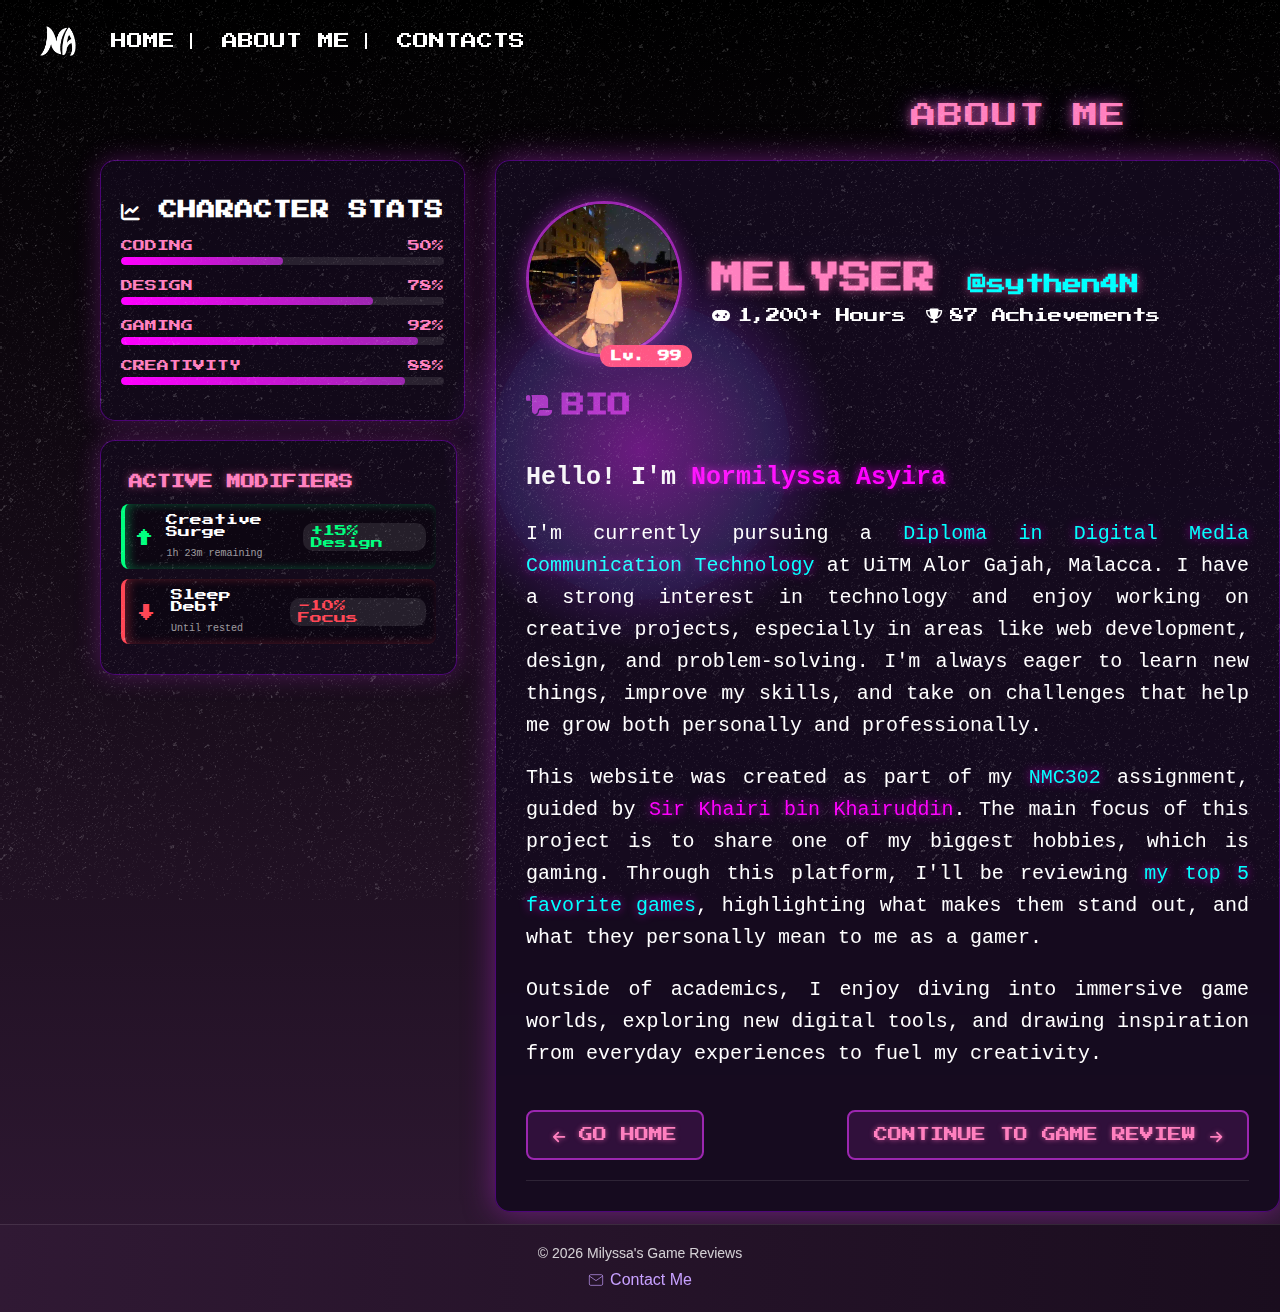
<file: about.html>
<!doctypehtml><html lang=en><meta charset=UTF-8><meta content="width=device-width,initial-scale=1"name=viewport><title>About Me</title><link href=cssabout.css rel=stylesheet><link href=https://cdnjs.cloudflare.com/ajax/libs/font-awesome/6.5.0/css/all.min.css rel=stylesheet><div class=bubble id=bubble></div><div id=mainContent><header class=sticky-header><nav><ul id=header-ul><img alt=logo src="icons/NA.png"><li id=HOME><a href=index.html>H<span class=A-hover>O</span>ME</a><li id=ABOUT><a href=about.html class=active><span class=A-hover>A</span>BOUT ME</a><li id=CONTACTS><a href=contacts.html>CON<span class=A-hover>T</span>ACTS</a></ul></nav></header><div class=xp-divider>ABOUT ME</div><section class=game-container><div class=character-stats><h3><i class="fas fa-chart-line"></i> CHARACTER STATS</h3><div class=stat-bar><div class=stat-label><span>CODING</span> <span>50%</span></div><div class=stat-progress><div class=stat-progress-fill style=width:50%></div></div></div><div class=stat-bar><div class=stat-label><span>DESIGN</span> <span>78%</span></div><div class=stat-progress><div class=stat-progress-fill style=width:78%></div></div></div><div class=stat-bar><div class=stat-label><span>GAMING</span> <span>92%</span></div><div class=stat-progress><div class=stat-progress-fill style=width:92%></div></div></div><div class=stat-bar><div class=stat-label><span>CREATIVITY</span> <span>88%</span></div><div class=stat-progress><div class=stat-progress-fill style=width:88%></div></div></div></div><div class=active-effects><h3><i class="fas fa-sparkles"></i> ACTIVE MODIFIERS</h3><div class="effect buff"><div class=effect-icon>↑</div><div class=effect-info><span class=effect-name>Creative Surge</span> <span class=effect-duration>1h 23m remaining</span></div><span class=effect-value>+15% Design</span></div><div class="effect debuff"><div class=effect-icon>↓</div><div class=effect-info><span class=effect-name>Sleep Debt</span> <span class=effect-duration>Until rested</span></div><span class=effect-value>-10% Focus</span></div></div><div class=about-card><div class=profile-section><div class=profile-image><img alt=Milyssa src=p/6.webp class=profile-pic><div class=level-badge>Lv. 99</div></div><div class=profile-info><h2>MELYSER <span class=gamertag>@sythen4N</span></h2><div class=game-stats><div class=stat><i class="fas fa-gamepad"></i> <span>1,200+ Hours</span></div><div class=stat><i class="fas fa-trophy"></i> <span>87 Achievements</span></div></div></div></div><div class=bio-section><h3><i class="fas fa-scroll"></i> BIO</h3><h4>Hello! I'm <span class=highlight>Normilyssa Asyira</span></h4><p>I'm currently pursuing a <span class=highlight2>Diploma in Digital Media Communication Technology</span> at UiTM Alor Gajah, Malacca. I have a strong interest in technology and enjoy working on creative projects, especially in areas like web development, design, and problem-solving. I'm always eager to learn new things, improve my skills, and take on challenges that help me grow both personally and professionally.<p>This website was created as part of my <span class=highlight2>NMC302</span> assignment, guided by <span class=highlight>Sir Khairi bin Khairuddin</span>. The main focus of this project is to share one of my biggest hobbies, which is gaming. Through this platform, I'll be reviewing <span class=highlight2>my top 5 favorite games</span>, highlighting what makes them stand out, and what they personally mean to me as a gamer.<p>Outside of academics, I enjoy diving into immersive game worlds, exploring new digital tools, and drawing inspiration from everyday experiences to fuel my creativity.<div class=nav-buttons><a href=index.html class="nav-btn back-btn"><i class="fas fa-arrow-left"></i> GO HOME </a><a href=genshin.html class="nav-btn continue-btn">CONTINUE TO GAME REVIEW <i class="fas fa-arrow-right"></i></a></div></div></div></section><footer class=site-footer><div class=footer-content><p>© <span id=current-year></span> Milyssa's Game Reviews</p><a href=mailto:nrmilyssarz@gmail.com class=footer-contact><svg fill=none height=16 stroke=currentColor viewBox="0 0 24 24"width=16><path d="M4 4h16c1.1 0 2 .9 2 2v12c0 1.1-.9 2-2 2H4c-1.1 0-2-.9-2-2V6c0-1.1.9-2 2-2z"></path><polyline points="22,6 12,13 2,6"></polyline></svg> Contact Me</a></div></footer></div><script src=shared.js></script>
</file>
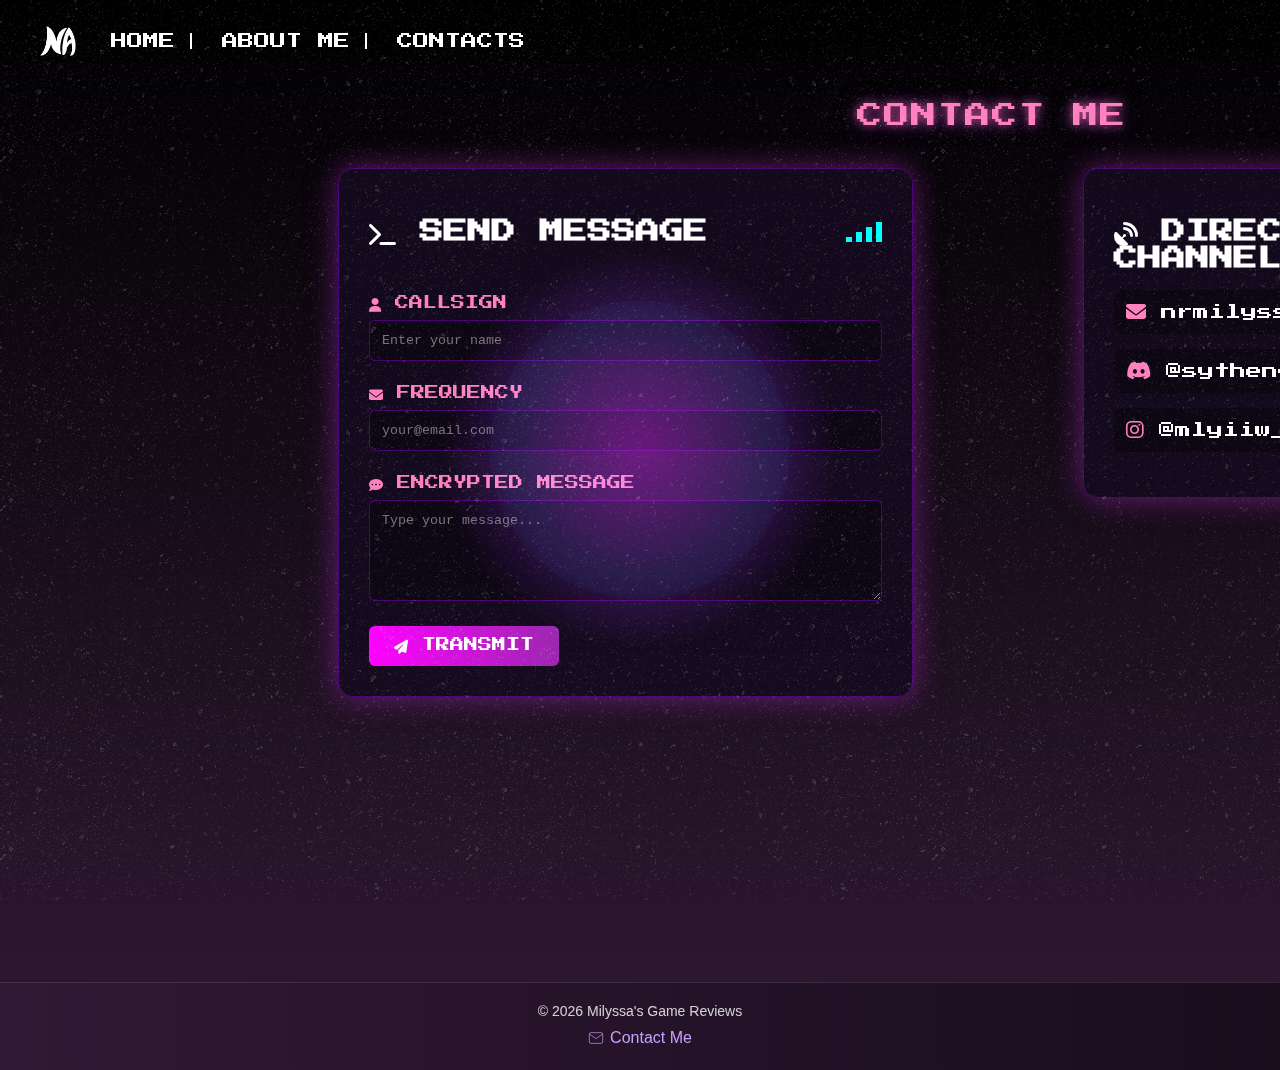
<file: contacts.html>
<!doctypehtml><html lang=en><meta charset=UTF-8><meta content="width=device-width,initial-scale=1"name=viewport><title>Contact Me</title><link href=cssabout.css rel=stylesheet><link href=https://cdnjs.cloudflare.com/ajax/libs/font-awesome/6.5.0/css/all.min.css rel=stylesheet><div class=bubble id=bubble></div><div id=mainContent><header class=sticky-header><nav><ul id=header-ul><img alt=logo src="icons/NA.png"><li id=HOME><a href=index.html>H<span class=A-hover>O</span>ME</a><li id=ABOUT><a href=about.html class=active><span class=A-hover>A</span>BOUT ME</a><li id=CONTACTS><a href=contacts.html>CON<span class=A-hover>T</span>ACTS</a></ul></nav></header><div class=xp-divider>CONTACT ME</div><section class=contact-container><div class=contact-card><div class=contact-header><h2><i class="fas fa-terminal"></i> SEND MESSAGE</h2><div class=signal-bars><span></span><span></span><span></span><span></span></div></div><form class=cyber-form><div class=form-group><label for=name><i class="fas fa-user"></i> CALLSIGN</label> <input id=name placeholder="Enter your name"required></div><div class=form-group><label for=email><i class="fas fa-envelope"></i> FREQUENCY</label> <input id=email placeholder=your@email.com required type=email></div><div class=form-group><label for=message><i class="fas fa-comment-dots"></i> ENCRYPTED MESSAGE</label> <textarea id=message placeholder="Type your message..."required rows=5></textarea></div><button class=transmit-btn type=submit><i class="fas fa-paper-plane"></i> TRANSMIT <span class=btn-pulse></span></button></form></div><div class=channels-card><h2><i class="fas fa-satellite-dish"></i> DIRECT CHANNELS</h2><div class=channel><i class="fas fa-envelope"></i> <a href=mailto:nrmilyssarz@gmail.com>nrmilyssarz@gmail.com</a></div><div class=channel><i class="fab fa-discord"></i> <span>@sythen4n</span></div><div class=channel><i class="fab fa-instagram"></i> <a href=https://www.instagram.com/mlyiiw_/>@mlyiiw_</a></div></div></section><footer class=site-footer><div class=footer-content><p>© <span id=current-year></span> Milyssa's Game Reviews</p><a href=mailto:nrmilyssarz@gmail.com class=footer-contact><svg fill=none height=16 stroke=currentColor viewBox="0 0 24 24"width=16><path d="M4 4h16c1.1 0 2 .9 2 2v12c0 1.1-.9 2-2 2H4c-1.1 0-2-.9-2-2V6c0-1.1.9-2 2-2z"></path><polyline points="22,6 12,13 2,6"></polyline></svg> Contact Me</a></div></footer></div><script src=shared.js></script>
</file>
